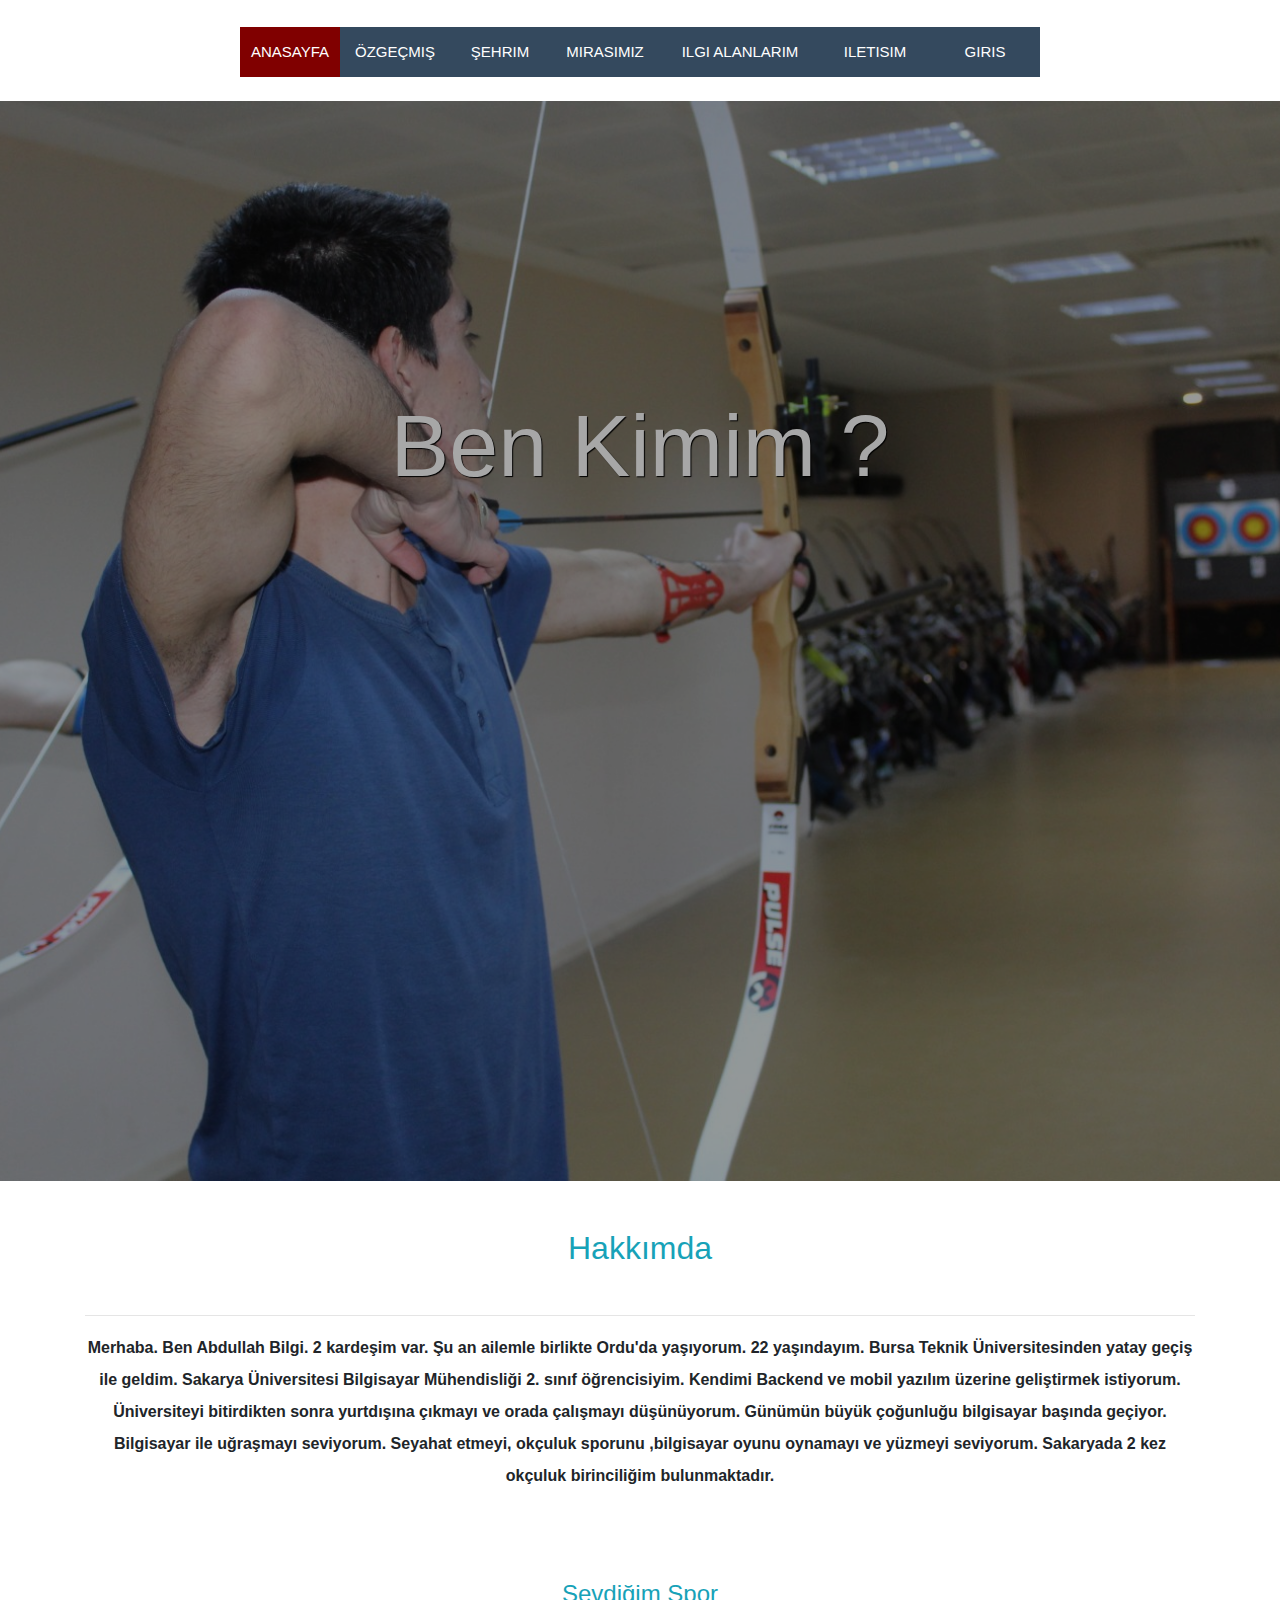
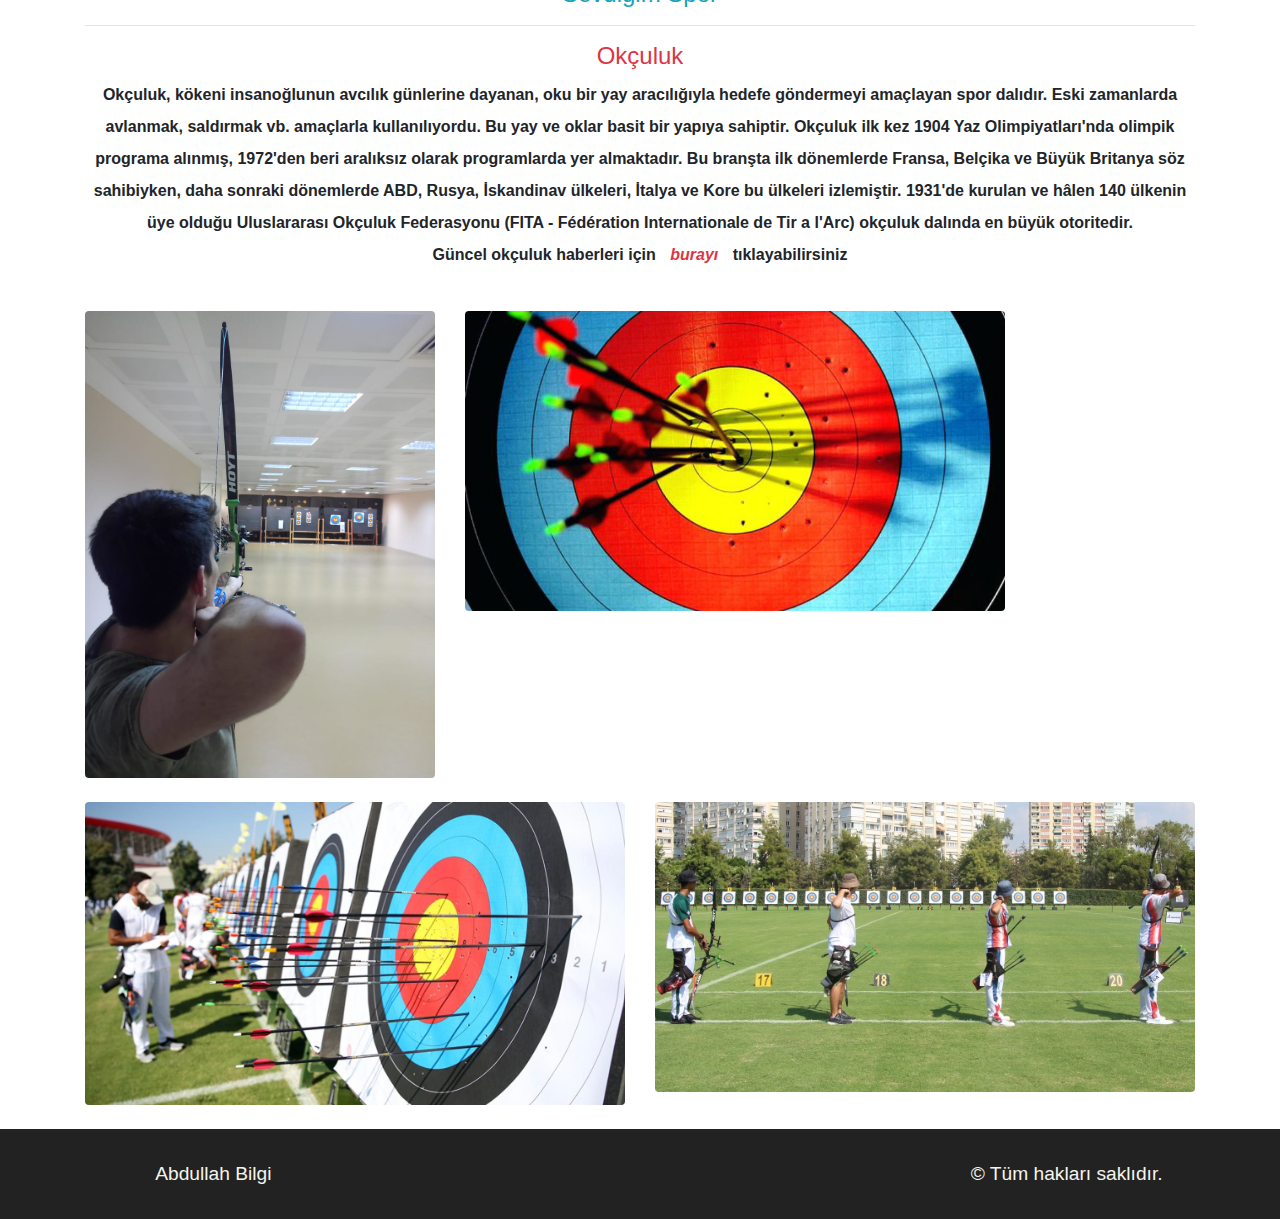
<file: index.html>
<!DOCTYPE html>
<html lang="en">
<head>
    <meta charset="UTF-8">
    <meta name="viewport" content="width=device-width, initial-scale=1.0">
    <meta name="author" content= "Abdullah Bilgi">


    <link rel="stylesheet" href="https://cdnjs.cloudflare.com/ajax/libs/font-awesome/5.15.3/css/all.min.css" integrity="sha512-iBBXm8fW90+nuLcSKlbmrPcLa0OT92xO1BIsZ+ywDWZCvqsWgccV3gFoRBv0z+8dLJgyAHIhR35VZc2oM/gI1w==" crossorigin="anonymous" />
    
    <!-- Bootstrap CSS -->
    <link rel="stylesheet" href="https://maxcdn.bootstrapcdn.com/bootstrap/4.0.0/css/bootstrap.min.css" integrity="sha384-Gn5384xqQ1aoWXA+058RXPxPg6fy4IWvTNh0E263XmFcJlSAwiGgFAW/dAiS6JXm" crossorigin="anonymous">

    <link rel="stylesheet" href="CSS/navbar.css">
    <link rel="stylesheet" href="CSS/footer.css">
    <link rel="stylesheet" href="CSS/anamenu.css">



    <title>Anasayfa</title>
    <link rel="shortcut icon" href="images/icon.jpg"/>

    

</head>
<body>
    <div>
        <nav>

            <a href="index.html">ANASAYFA</a>
            <a href="ozgecmis.html">ÖZGEÇMIŞ</a>
            <a href="sehrim.html">ŞEHRIM</a>
            <a href="mirasimiz.html">MIRASIMIZ</a>
            <a href="ilgiAlani.html">ILGI ALANLARIM</a>
            <a href="iletisim.html">ILETISIM</a>
            <a href="giris.html">GIRIS</a>
                <div class="animation start-home"></div>
        </nav>
    </div><br>


    <section id="mainMenu">
        <div id="black"></div>
        <div id="kapakMetin">
            <h3>Ben Kimim ?</h3>
            <a href="#hakkimda"></a>
            <i class="fas fa-angle-double-down"></i>
        </div>
    </section>
    <section class="p-5 text-center" id="hakkimda-tanim">
        <div class="container">
            <h2 class="mb-5 text-info">Hakkımda</h2>
            <hr>
            <p>
                Merhaba. Ben Abdullah Bilgi. 
                2 kardeşim var. 
                Şu an ailemle birlikte Ordu'da yaşıyorum. 22 yaşındayım.
                Bursa Teknik Üniversitesinden yatay geçiş ile geldim.
                Sakarya Üniversitesi Bilgisayar Mühendisliği 2. sınıf öğrencisiyim.
                Kendimi Backend ve mobil yazılım üzerine geliştirmek istiyorum.
                Üniversiteyi bitirdikten sonra yurtdışına çıkmayı ve orada çalışmayı düşünüyorum.
                Günümün büyük çoğunluğu bilgisayar başında geçiyor.
                Bilgisayar ile uğraşmayı seviyorum.
                Seyahat etmeyi, okçuluk sporunu ,bilgisayar oyunu  oynamayı ve yüzmeyi seviyorum.
                Sakaryada 2 kez okçuluk birinciliğim bulunmaktadır.
            </p>
        </div>
    </section>
    <section>
        <div class="container text-center ">
            <h4 class="text-info">Sevdiğim Spor</h4>
            <hr>
            <h4 class="text-danger">Okçuluk</h4>
            <p>
                Okçuluk, kökeni insanoğlunun avcılık günlerine dayanan, oku bir yay aracılığıyla hedefe göndermeyi amaçlayan spor dalıdır. Eski zamanlarda avlanmak, saldırmak vb. amaçlarla kullanılıyordu. Bu yay ve oklar basit bir yapıya sahiptir. Okçuluk ilk kez 1904 Yaz Olimpiyatları'nda olimpik programa alınmış, 1972'den beri aralıksız olarak programlarda yer almaktadır. Bu branşta ilk dönemlerde Fransa, Belçika ve Büyük Britanya söz sahibiyken, daha sonraki dönemlerde ABD, Rusya, İskandinav ülkeleri, İtalya ve Kore bu ülkeleri izlemiştir. 1931'de kurulan ve hâlen 140 ülkenin üye olduğu Uluslararası Okçuluk Federasyonu (FITA - Fédération Internationale de Tir a l'Arc) okçuluk dalında en büyük otoritedir.
                <br>
                Güncel okçuluk haberleri için <a href="https://www.tof.gov.tr/"><em class="text-danger">burayı</em></a> tıklayabilirsiniz
            </p>

        </div>


        <div class="container">
            <div class="row">
                <div class="col-md-4">
                    <figure class="figure">
                        <img src="images/arrow-1.jpg" class="figure-img img-fluid rounded" alt="">
                    </figure>
                </div>
                <div class="col-md-6">
                    <figure class="figure">
                        <img src="images/arrow-2.jpg" class="figure-img img-fluid rounded" alt="">
                    </figure>
                </div>
            </div>

            <div class="row">
                <div class="col-md-6">
                    <figure class="figure">
                        <img src="images/arrow-4.jpg" class="figure-img img-fluid rounded" alt="">
                    </figure>
                </div>
                <div class="col-md-6">
                    <figure class="figure">
                        <img src="images/arrow-3.jpg" class="figure-img img-fluid rounded " alt="">
                    </figure>
                </div>
            </div>
        </div>

    </section>

    <footer>
        <div class="footer footer-text">
            <div class="col-md-4 text-center">
                Abdullah Bilgi
            </div>
            <div class="col-md-4 text-center">
                <a class="insta" href="https://www.instagram.com/_abdullahbilgi/"><i class="fab fa-instagram"></i></a>
                <a class="linkedln" href="https://www.linkedin.com/in/abdullah-bilgi-845949223/"><i class="fab fa-linkedin"></i></a>
                <a class="github" href="https://github.com/abdullahbilgi"><i class="fab fa-github"></i></a>
            </div>
            <div class="col-md-4 text-center">© Tüm hakları saklıdır.</div>
        </div>
    </footer>














    <!-- Optional JavaScript; choose one of the two! -->

    <!-- Option 1: Bootstrap Bundle with Popper -->
    <!--<script src="https://cdn.jsdelivr.net/npm/bootstrap@5.0.1/dist/js/bootstrap.bundle.min.js" integrity="sha384-gtEjrD/SeCtmISkJkNUaaKMoLD0//ElJ19smozuHV6z3Iehds+3Ulb9Bn9Plx0x4" crossorigin="anonymous"></script>-->

    <!-- Option 2: Separate Popper and Bootstrap JS -->    
    <script src="https://cdn.jsdelivr.net/npm/@popperjs/core@2.9.2/dist/umd/popper.min.js" integrity="sha384-IQsoLXl5PILFhosVNubq5LC7Qb9DXgDA9i+tQ8Zj3iwWAwPtgFTxbJ8NT4GN1R8p" crossorigin="anonymous"></script>
    <script src="https://cdn.jsdelivr.net/npm/bootstrap@5.0.1/dist/js/bootstrap.min.js" integrity="sha384-Atwg2Pkwv9vp0ygtn1JAojH0nYbwNJLPhwyoVbhoPwBhjQPR5VtM2+xf0Uwh9KtT" crossorigin="anonymous"></script>

  
</body>
</html>
</file>
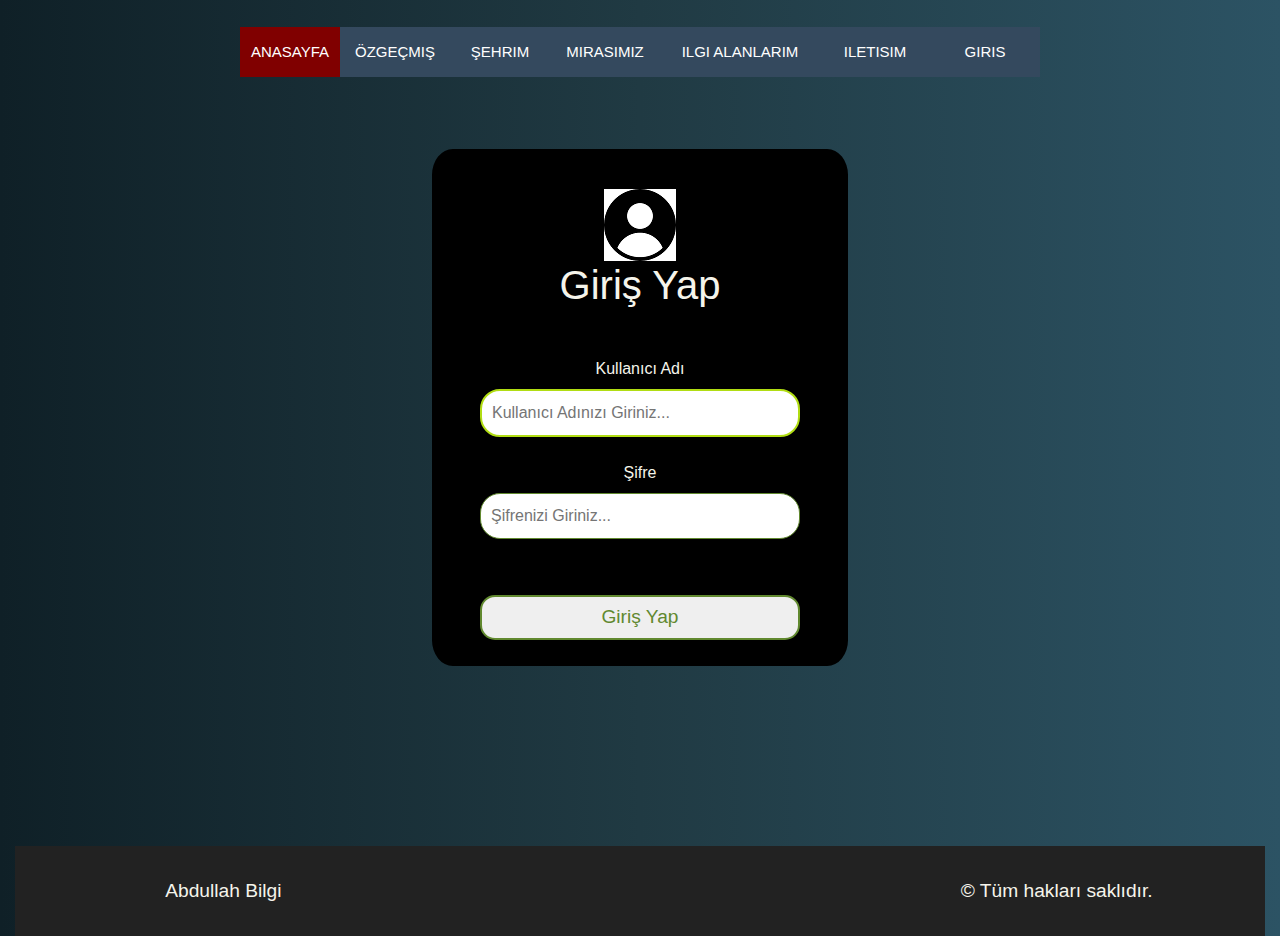
<file: giris.html>
<!DOCTYPE html>
<html lang="en">
<head>
    <meta charset="UTF-8">
    <meta name="viewport" content="width=device-width, initial-scale=1.0">
    <meta name="author" content= "Abdullah Bilgi">


    <link rel="stylesheet" href="https://cdnjs.cloudflare.com/ajax/libs/font-awesome/5.15.3/css/all.min.css" integrity="sha512-iBBXm8fW90+nuLcSKlbmrPcLa0OT92xO1BIsZ+ywDWZCvqsWgccV3gFoRBv0z+8dLJgyAHIhR35VZc2oM/gI1w==" crossorigin="anonymous" />
    
    <!-- Bootstrap CSS -->
    <link rel="stylesheet" href="https://maxcdn.bootstrapcdn.com/bootstrap/4.0.0/css/bootstrap.min.css" integrity="sha384-Gn5384xqQ1aoWXA+058RXPxPg6fy4IWvTNh0E263XmFcJlSAwiGgFAW/dAiS6JXm" crossorigin="anonymous">

    <link rel="stylesheet" href="CSS/navbar.css">
    <link rel="stylesheet" href="CSS/footer.css">
    <link rel="stylesheet" href="CSS/giris.css">



    <title>Giris</title>
    <link rel="shortcut icon" href="images/giris.png"/>

    

</head>
<body>
    <div>
        <nav>

            <a href="index.html">ANASAYFA</a>
            <a href="ozgecmis.html">ÖZGEÇMIŞ</a>
            <a href="sehrim.html">ŞEHRIM</a>
            <a href="mirasimiz.html">MIRASIMIZ</a>
            <a href="ilgiAlani.html">ILGI ALANLARIM</a>
            <a href="iletisim.html">ILETISIM</a>
            <a href="giris.html">GIRIS</a>
                <div class="animation start-home"></div>
        </nav>
    </div><br><br><br>

    <section class="col-md-12" >
        <div class=" div-bos col-md-4"></div>
        <div class="main-div col-md-4" ><br>
            <img src="images/giris.png" alt="">
            <h5 class="login-iletisim-title">Giriş Yap</h5>

            <div class="login-form">
                <form action="giris.php" method="post">

                    <label for="email">Kullanıcı Adı</label>
                    <div class="form-group">
                        <input type="email" id="email" name="email" placeholder="Kullanıcı Adınızı Giriniz..." required autofocus>
                    </div>
                    <label for="password">Şifre</label>
                    <div class="form-group">
                        <input type="password" id="password" name="password" placeholder="Şifrenizi Giriniz..." required>
                    </div>

                    <button class="btn" type="submit">Giriş Yap</button>

                </form><br>


            </div>
        </div>
    </section><br><br><br><br><br>
    <br><br><br><br><br><br><br><br>
    <br><br><br><br><br><br><br><br>
    <br><br><br><br><br><br><br><br>

    <section class="col-md-12" >
        <footer>
            <div class="footer footer-text">
                <div class="col-md-4 text-center">
                    Abdullah Bilgi
                </div>
                <div class="col-md-4 text-center">
                    <a class="insta" href="https://www.instagram.com/_abdullahbilgi/"><i class="fab fa-instagram"></i></a>
                    <a class="linkedln" href="https://www.linkedin.com/in/abdullah-bilgi-845949223/"><i class="fab fa-linkedin"></i></a>
                    <a class="github" href="https://github.com/abdullahbilgi"><i class="fab fa-github"></i></a>
                </div>
                <div class="col-md-4 text-center">© Tüm hakları saklıdır.</div>
            </div>
        </footer>
</section>





    <!-- Optional JavaScript; choose one of the two! -->

    <!-- Option 1: Bootstrap Bundle with Popper -->
    <!--<script src="https://cdn.jsdelivr.net/npm/bootstrap@5.0.1/dist/js/bootstrap.bundle.min.js" integrity="sha384-gtEjrD/SeCtmISkJkNUaaKMoLD0//ElJ19smozuHV6z3Iehds+3Ulb9Bn9Plx0x4" crossorigin="anonymous"></script>-->

    <!-- Option 2: Separate Popper and Bootstrap JS -->
    
    <script src="https://cdn.jsdelivr.net/npm/@popperjs/core@2.9.2/dist/umd/popper.min.js" integrity="sha384-IQsoLXl5PILFhosVNubq5LC7Qb9DXgDA9i+tQ8Zj3iwWAwPtgFTxbJ8NT4GN1R8p" crossorigin="anonymous"></script>
    <script src="https://cdn.jsdelivr.net/npm/bootstrap@5.0.1/dist/js/bootstrap.min.js" integrity="sha384-Atwg2Pkwv9vp0ygtn1JAojH0nYbwNJLPhwyoVbhoPwBhjQPR5VtM2+xf0Uwh9KtT" crossorigin="anonymous"></script>

 
</body>
</html>
</file>
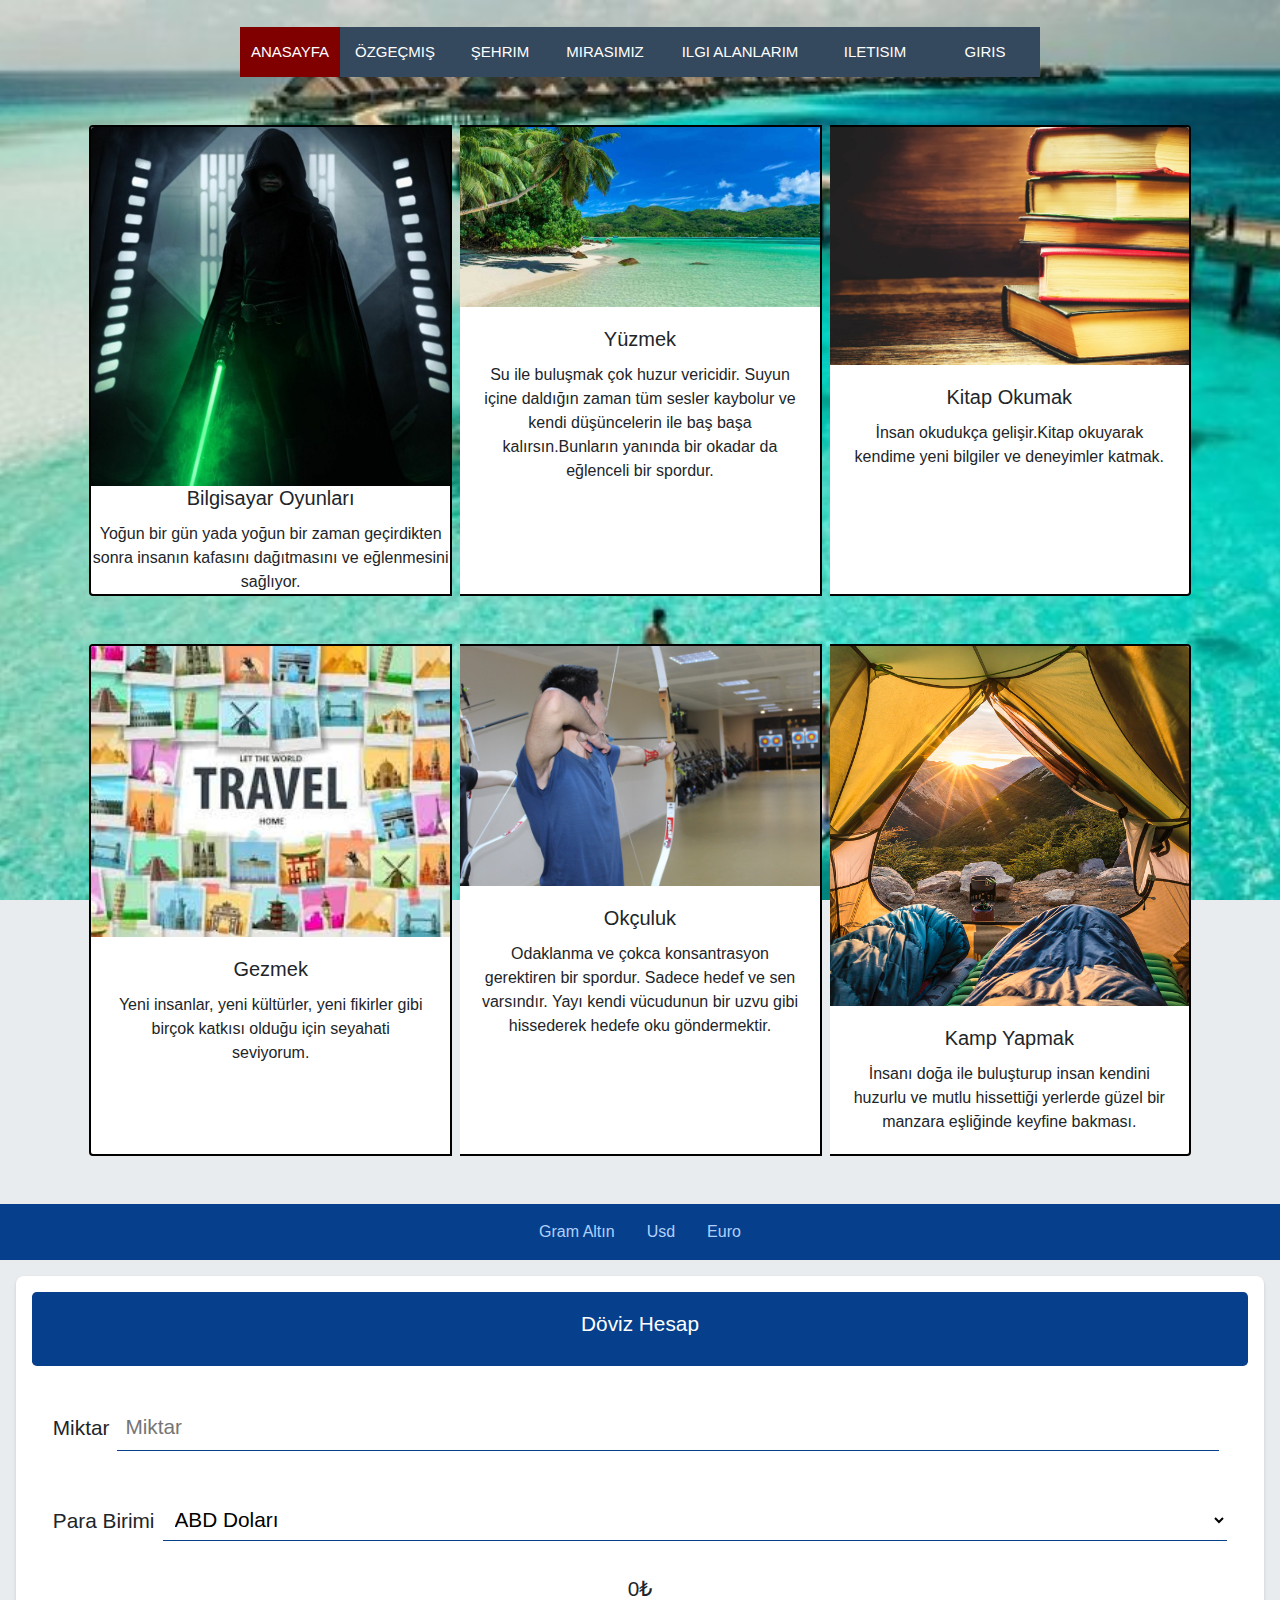
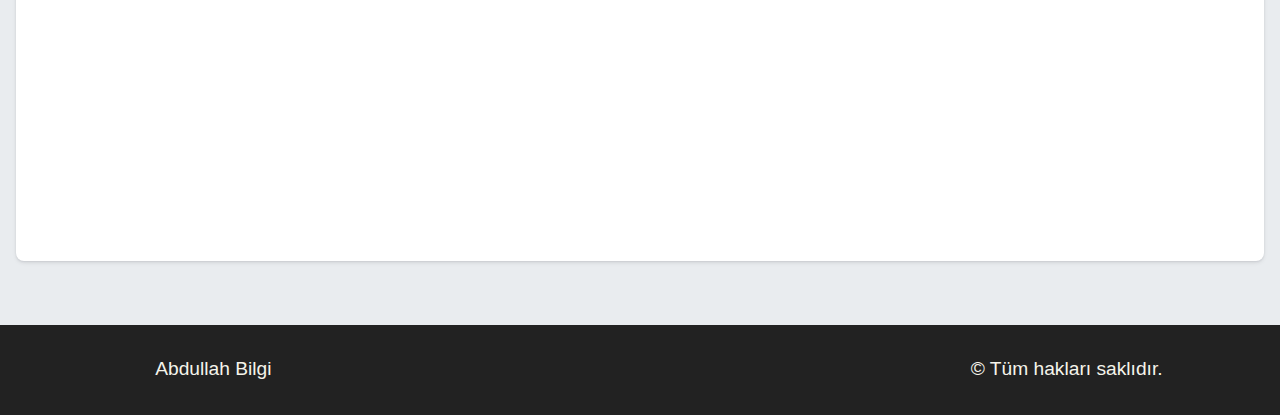
<file: ilgiAlani.html>
<!DOCTYPE html>
<html lang="en">
<head>
    <meta charset="UTF-8">
    <meta name="viewport" content="width=device-width, initial-scale=1.0">
    <meta name="author" content= "Abdullah Bilgi">



    


    <link rel="stylesheet" href="https://cdnjs.cloudflare.com/ajax/libs/font-awesome/5.15.3/css/all.min.css" integrity="sha512-iBBXm8fW90+nuLcSKlbmrPcLa0OT92xO1BIsZ+ywDWZCvqsWgccV3gFoRBv0z+8dLJgyAHIhR35VZc2oM/gI1w==" crossorigin="anonymous" />
    
    <script src="JS/main.js"></script>

    <script src="https://code.jquery.com/jquery-3.6.0.slim.min.js"
        integrity="sha256-u7e5khyithlIdTpu22PHhENmPcRdFiHRjhAuHcs05RI=" crossorigin="anonymous"></script>
    <script src="https://cdnjs.cloudflare.com/ajax/libs/jquery/2.1.3/jquery.min.js"></script>


    <!-- Bootstrap CSS -->
    <link rel="stylesheet" href="https://maxcdn.bootstrapcdn.com/bootstrap/4.0.0/css/bootstrap.min.css" integrity="sha384-Gn5384xqQ1aoWXA+058RXPxPg6fy4IWvTNh0E263XmFcJlSAwiGgFAW/dAiS6JXm" crossorigin="anonymous">

    <link rel="stylesheet" href="CSS/navbar.css">
    <link rel="stylesheet" href="CSS/footer.css">
    <link rel="stylesheet" href="CSS/ilgi.css">



    <title>İlgi Alanı</title>
    <link rel="shortcut icon" href="images/ilgi.png"/>

    

</head>
<body>
    <div>
        <nav>

            <a href="index.html">ANASAYFA</a>
            <a href="ozgecmis.html">ÖZGEÇMIŞ</a>
            <a href="sehrim.html">ŞEHRIM</a>
            <a href="mirasimiz.html">MIRASIMIZ</a>
            <a href="ilgiAlani.html">ILGI ALANLARIM</a>
            <a href="iletisim.html">ILETISIM</a>
            <a href="giris.html">GIRIS</a>
                <div class="animation start-home"></div>
        </nav>
    </div><br><br>


    <section>
        <div class="container text-center">
            <div class="card-group">
                <div class="card ml-1 mr-1 div-dis">
                    <img src="images/ilgi-1.jpg" class="card-img-top" alt="...">
                    <div >
                        <h5 class="card-title">Bilgisayar Oyunları</h5>
                        <p class="card-text">Yoğun bir gün yada yoğun bir zaman geçirdikten sonra insanın kafasını dağıtmasını ve eğlenmesini sağlıyor.</p>
                    </div>
                </div>
                <div class="card ml-1 mr-1 div-dis">
                    <img src="images/ilgi-2.jpg" class="card-img-top" alt="...">
                    <div class="card-body">
                        <h5 class="card-title">Yüzmek</h5>
                        <p class="card-text">Su ile buluşmak çok huzur vericidir. Suyun içine daldığın zaman tüm sesler kaybolur ve kendi düşüncelerin ile baş başa kalırsın.Bunların yanında bir okadar da eğlenceli bir spordur.</p>
                    </div>
                </div>
                <div class="card ml-1 mr-1 div-dis">
                    <img src="images/ilgi-3.jpg" class="card-img-top" alt="...">
                    <div class="card-body">
                        <h5 class="card-title">Kitap Okumak</h5>
                        <p class="card-text">İnsan okudukça gelişir.Kitap okuyarak kendime yeni bilgiler ve deneyimler katmak.</p>
                    </div>
                </div>
            </div>
        </div>
    </section><br><br>

    <section>
        <div class="container text-center">
            <div class="card-group">
                <div class="card ml-1 mr-1 div-dis">
                    <img src="images/ilgi-4.jpg" class="card-img-top" alt="...">
                    <div class="card-body">
                        <h5 class="card-title">Gezmek</h5>
                        <p class="card-text">Yeni insanlar, yeni kültürler, yeni fikirler gibi birçok katkısı olduğu için seyahati seviyorum.</p>
                    </div>
                </div>
                <div class="card ml-1 mr-1 div-dis">
                    <img src="images/arrow-00.jpg" class="card-img-top" alt="...">
                    <div class="card-body">
                        <h5 class="card-title">Okçuluk</h5>
                        <p class="card-text">Odaklanma ve çokca konsantrasyon gerektiren bir spordur. Sadece hedef ve sen varsındır. Yayı kendi vücudunun bir uzvu gibi hissederek hedefe oku göndermektir. </p>
                    </div>
                </div>
                <div class="card ml-1 mr-1 div-dis">
                    <img src="images/ilgi-6.jpg" class="card-img-top" alt="...">
                    <div class="card-body">
                        <h5 class="card-title">Kamp Yapmak</h5>
                        <p class="card-text">İnsanı doğa ile buluşturup insan kendini huzurlu ve mutlu hissettiği yerlerde güzel bir manzara eşliğinde keyfine bakması.</p>
                    </div>
                </div>
            </div>
        </div>
    </section><br><br>


    <section>
        <div class="header-secondary">
            <div class="header-container">
                <div class="market-data">
                    <div class="market-data-item">
                        <span class="name">Gram Altın</span>
                        <span class="value gram-altin"></span>
                    </div>
                    <div class="market-data-item">
                        <span class="name">Usd</span>
                        <span class="value usd"></span>
                    </div>
                    <div class="market-data-item">
                        <span class="name">Euro</span>
                        <span class="value eur"></span>
                    </div>
                </div>
            </div>
        </div>
    </section>

    <section>
        <div class="content-wrapper">
            <div class="kur-hesap">
                <div class="title">
                    <h3>Döviz Hesap</h3>
                    <span class="guncel"></span>
                </div>
                <div class="content">
                    <p class="content-item">
                        <span>Miktar</span>
                        <input type="number" placeholder="Miktar" class="miktar">
                    </p>
                    <p class="content-item">
                        <span>Para Birimi</span>
                        <select id="doviz">
                            <option value="USD" selected="selected">ABD Doları</option>
                            <option value="EUR">EUR</option>
                            <option value="gram-altin">Gram Altın</option>
                        </select>
                    </p>
                    <p class="sonuc"><span class="dolar">0₺</span></p>
                </div>
            </div>
        </div>
    </section><br><br>

    <footer>
        <div class="footer footer-text">
            <div class="col-md-4 text-center">
                Abdullah Bilgi
            </div>
            <div class="col-md-4 text-center">
                <a class="insta" href="https://www.instagram.com/_abdullahbilgi/"><i class="fab fa-instagram"></i></a>
                <a class="linkedln" href="https://www.linkedin.com/in/abdullah-bilgi-845949223/"><i class="fab fa-linkedin"></i></a>
                <a class="github" href="https://github.com/abdullahbilgi"><i class="fab fa-github"></i></a>
            </div>
            <div class="col-md-4 text-center">© Tüm hakları saklıdır.</div>
        </div>
    </footer>






         <!-- Optional JavaScript; choose one of the two! -->

    <!-- Option 1: Bootstrap Bundle with Popper -->
    <!--<script src="https://cdn.jsdelivr.net/npm/bootstrap@5.0.1/dist/js/bootstrap.bundle.min.js" integrity="sha384-gtEjrD/SeCtmISkJkNUaaKMoLD0//ElJ19smozuHV6z3Iehds+3Ulb9Bn9Plx0x4" crossorigin="anonymous"></script>-->

    <!-- Option 2: Separate Popper and Bootstrap JS -->    
    <script src="https://cdn.jsdelivr.net/npm/@popperjs/core@2.9.2/dist/umd/popper.min.js" integrity="sha384-IQsoLXl5PILFhosVNubq5LC7Qb9DXgDA9i+tQ8Zj3iwWAwPtgFTxbJ8NT4GN1R8p" crossorigin="anonymous"></script>
    <script src="https://cdn.jsdelivr.net/npm/bootstrap@5.0.1/dist/js/bootstrap.min.js" integrity="sha384-Atwg2Pkwv9vp0ygtn1JAojH0nYbwNJLPhwyoVbhoPwBhjQPR5VtM2+xf0Uwh9KtT" crossorigin="anonymous"></script>


    
</body>
</html>
</file>
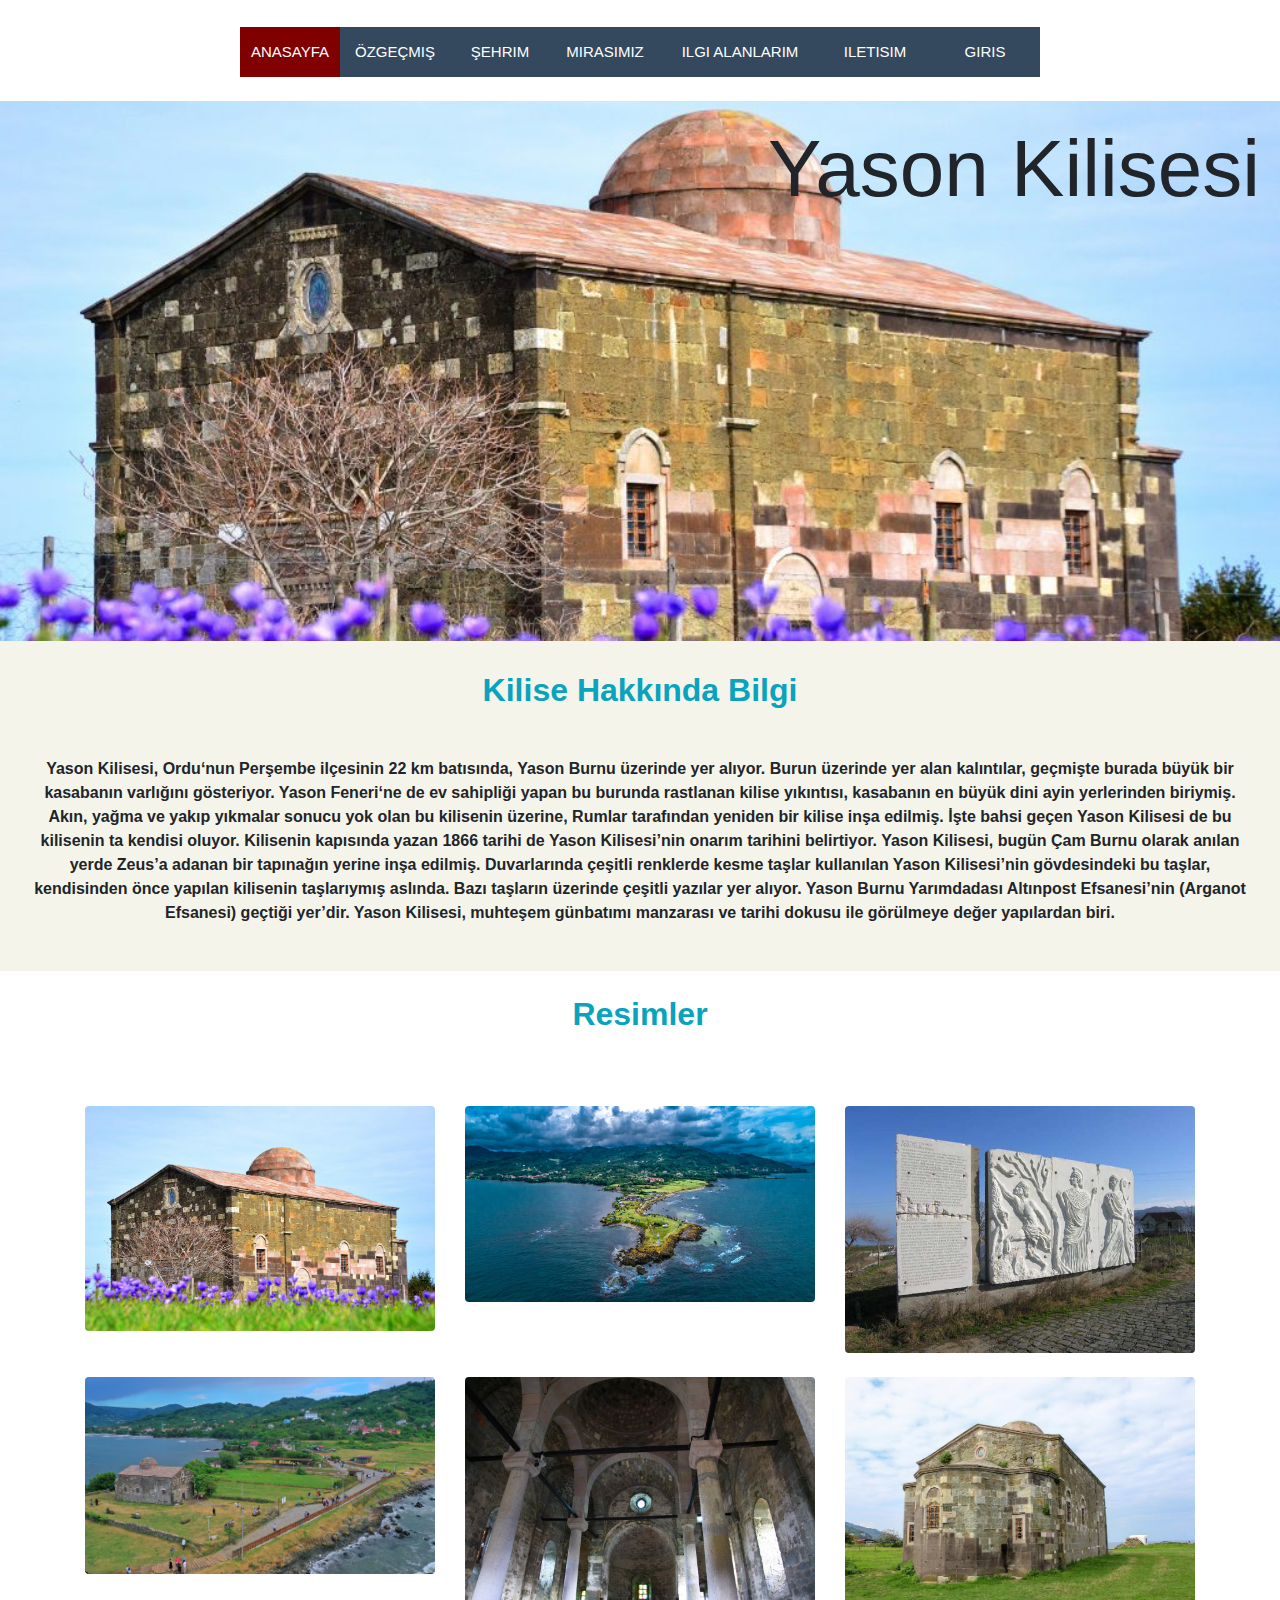
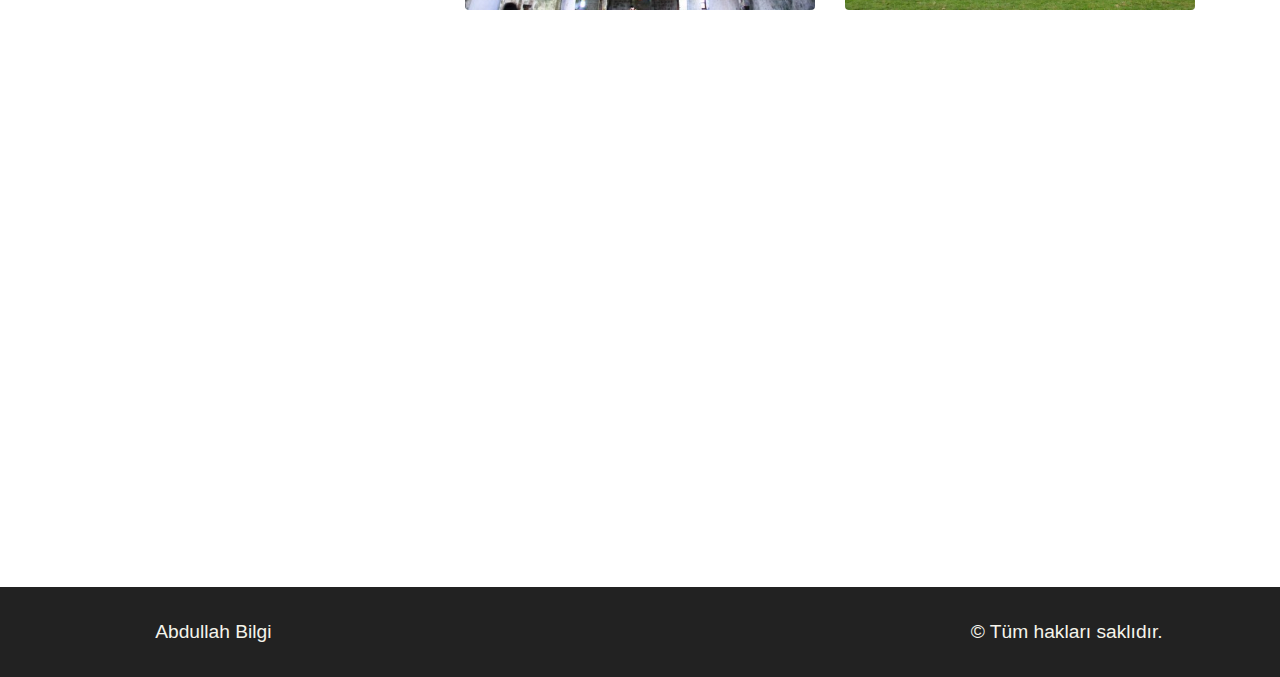
<file: mirasimiz.html>
<!DOCTYPE html>
<html lang="en">
<head>
    <meta charset="UTF-8">
    <meta name="viewport" content="width=device-width, initial-scale=1.0">
    <meta name="author" content= "Abdullah Bilgi">


    <link rel="stylesheet" href="https://cdnjs.cloudflare.com/ajax/libs/font-awesome/5.15.3/css/all.min.css" integrity="sha512-iBBXm8fW90+nuLcSKlbmrPcLa0OT92xO1BIsZ+ywDWZCvqsWgccV3gFoRBv0z+8dLJgyAHIhR35VZc2oM/gI1w==" crossorigin="anonymous" />
    
    <!-- Bootstrap CSS -->
    <link rel="stylesheet" href="https://maxcdn.bootstrapcdn.com/bootstrap/4.0.0/css/bootstrap.min.css" integrity="sha384-Gn5384xqQ1aoWXA+058RXPxPg6fy4IWvTNh0E263XmFcJlSAwiGgFAW/dAiS6JXm" crossorigin="anonymous">

    <link rel="stylesheet" href="CSS/navbar.css">
    <link rel="stylesheet" href="CSS/footer.css">
    <link rel="stylesheet" href="CSS/mirasimiz.css">



    <title>Mirasımız</title>
    <link rel="shortcut icon" href="images/mirasimiz.png"/>

    

</head>
<body>
    <div>
        <nav>

            <a href="index.html">ANASAYFA</a>
            <a href="ozgecmis.html">ÖZGEÇMIŞ</a>
            <a href="sehrim.html">ŞEHRIM</a>
            <a href="mirasimiz.html">MIRASIMIZ</a>
            <a href="ilgiAlani.html">ILGI ALANLARIM</a>
            <a href="iletisim.html">ILETISIM</a>
            <a href="giris.html">GIRIS</a>
                <div class="animation start-home"></div>
        </nav>
    </div><br>

    <section class="section-yason">
        <div class="section-yason-bg">
            <h3>Yason Kilisesi</h3>
            
        </div>
        <div class="yason-bilgi text-center">
            <h5 class="mb-5 font-weight-bold">Kilise Hakkında Bilgi</h5>

            <p>Yason Kilisesi, Ordu‘nun Perşembe ilçesinin 22 km batısında, Yason Burnu üzerinde yer alıyor. Burun üzerinde yer alan kalıntılar, geçmişte burada büyük bir kasabanın varlığını gösteriyor. Yason Feneri‘ne de ev sahipliği yapan bu burunda rastlanan kilise yıkıntısı, kasabanın en büyük dini ayin yerlerinden biriymiş. Akın, yağma ve yakıp yıkmalar sonucu yok olan bu kilisenin üzerine, Rumlar tarafından yeniden bir kilise inşa edilmiş. İşte bahsi geçen Yason Kilisesi de bu kilisenin ta kendisi oluyor. Kilisenin kapısında yazan 1866 tarihi de Yason Kilisesi’nin onarım tarihini belirtiyor.

                Yason Kilisesi, bugün Çam Burnu olarak anılan yerde Zeus’a adanan bir tapınağın yerine inşa edilmiş. Duvarlarında çeşitli renklerde kesme taşlar kullanılan Yason Kilisesi’nin gövdesindeki bu taşlar, kendisinden önce yapılan kilisenin taşlarıymış aslında. Bazı taşların üzerinde çeşitli yazılar yer alıyor.
                
                Yason Burnu Yarımdadası Altınpost Efsanesi’nin (Arganot Efsanesi) geçtiği yer’dir.
                Yason Kilisesi, muhteşem günbatımı manzarası ve tarihi dokusu ile görülmeye değer yapılardan biri.</p>
        </div>
        <div class="yason-resimler text-center">
            <h5 class="mb-5 font-weight-bold">Resimler</h5>
            <br>
            <div class="container">
                <div class="row">
                    <div class="col-md-4">
                        <figure class="figure">
                            <img src="images/yason-00.jpg" class="figure-img img-fluid rounded" alt="">
                        </figure>
                    </div>
                    <div class="col-md-4">
                        <figure class="figure">
                            <img src="images/yason-1.jpg" class="figure-img img-fluid rounded" alt="">
                        </figure>
                    </div>
                    <div class="col-md-4">
                        <figure class="figure">
                            <img src="images/yason-4.jpeg" class="figure-img img-fluid rounded" alt="">
                        </figure>
                    </div>
                </div>

                <div class="row">
                    <div class="col-md-4">
                        <figure class="figure">
                            <img src="images/yason-3.jfif" class="figure-img img-fluid rounded" alt="">
                        </figure>
                    </div>
                    <div class="col-md-4">
                        <figure class="figure">
                            <img src="images/yason-6.jpg" class="figure-img img-fluid rounded " alt="">
                        </figure>
                    </div>
                    <div class="col-md-4">
                        <figure class="figure">
                            <img src="images/yason-5.jpg" class="figure-img img-fluid rounded" alt="">
                        </figure>
                    </div>
                </div>
            </div> 
            <iframe class="mt-5 mb-5" src="https://www.google.com/maps/embed?pb=!1m18!1m12!1m3!1d3005.0357096756634!2d37.67982077650998!3d41.133746411689074!2m3!1f0!2f0!3f0!3m2!1i1024!2i768!4f13.1!3m3!1m2!1s0x4062e91950561c2f%3A0x25a5d7cdfd4778e1!2sYason%20Burnu!5e0!3m2!1str!2str!4v1683135375433!5m2!1str!2str" width="600" height="450" style="border:0;" allowfullscreen="" loading="lazy" referrerpolicy="no-referrer-when-downgrade" width="60%" height="300rem" style="border: 1px solid black; " allowfullscreen="" loading="lazy"></iframe>
        </div>
    </section>

    <footer>
        <div class="footer footer-text">
            <div class="col-md-4 text-center">
                Abdullah Bilgi
            </div>
            <div class="col-md-4 text-center">
                <a class="insta" href="https://www.instagram.com/_abdullahbilgi/"><i class="fab fa-instagram"></i></a>
                <a class="linkedln" href="https://www.linkedin.com/in/abdullah-bilgi-845949223/"><i class="fab fa-linkedin"></i></a>
                <a class="github" href="https://github.com/abdullahbilgi"><i class="fab fa-github"></i></a>
            </div>
            <div class="col-md-4 text-center">© Tüm hakları saklıdır.</div>
        </div>
    </footer>













    <!-- Optional JavaScript; choose one of the two! -->

    <!-- Option 1: Bootstrap Bundle with Popper -->
    <!--<script src="https://cdn.jsdelivr.net/npm/bootstrap@5.0.1/dist/js/bootstrap.bundle.min.js" integrity="sha384-gtEjrD/SeCtmISkJkNUaaKMoLD0//ElJ19smozuHV6z3Iehds+3Ulb9Bn9Plx0x4" crossorigin="anonymous"></script>-->

    <!-- Option 2: Separate Popper and Bootstrap JS -->    
    <script src="https://cdn.jsdelivr.net/npm/@popperjs/core@2.9.2/dist/umd/popper.min.js" integrity="sha384-IQsoLXl5PILFhosVNubq5LC7Qb9DXgDA9i+tQ8Zj3iwWAwPtgFTxbJ8NT4GN1R8p" crossorigin="anonymous"></script>
    <script src="https://cdn.jsdelivr.net/npm/bootstrap@5.0.1/dist/js/bootstrap.min.js" integrity="sha384-Atwg2Pkwv9vp0ygtn1JAojH0nYbwNJLPhwyoVbhoPwBhjQPR5VtM2+xf0Uwh9KtT" crossorigin="anonymous"></script>
    
</body>
</html>
</file>
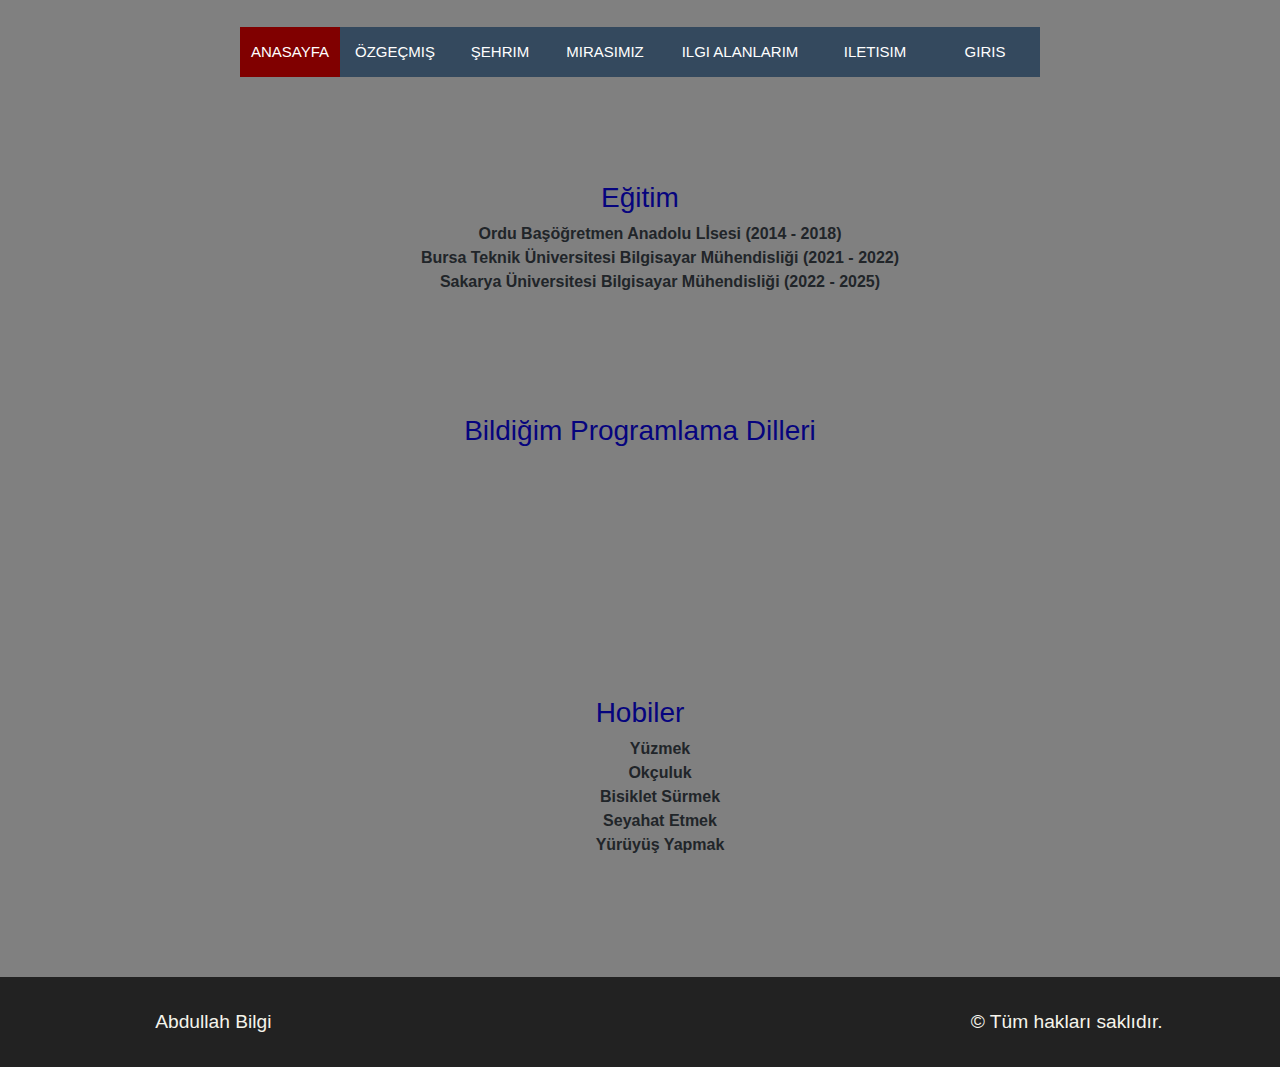
<file: ozgecmis.html>
<!DOCTYPE html>
<html lang="en">
<head>
    <meta charset="UTF-8">
    <meta name="viewport" content="width=device-width, initial-scale=1.0">
    <meta name="author" content= "Abdullah Bilgi">


    <link rel="stylesheet" href="https://cdnjs.cloudflare.com/ajax/libs/font-awesome/5.15.3/css/all.min.css" integrity="sha512-iBBXm8fW90+nuLcSKlbmrPcLa0OT92xO1BIsZ+ywDWZCvqsWgccV3gFoRBv0z+8dLJgyAHIhR35VZc2oM/gI1w==" crossorigin="anonymous" />
    
    <!-- Bootstrap CSS -->
    <link rel="stylesheet" href="https://maxcdn.bootstrapcdn.com/bootstrap/4.0.0/css/bootstrap.min.css" integrity="sha384-Gn5384xqQ1aoWXA+058RXPxPg6fy4IWvTNh0E263XmFcJlSAwiGgFAW/dAiS6JXm" crossorigin="anonymous">

    <link rel="stylesheet" href="CSS/navbar.css">
    <link rel="stylesheet" href="CSS/footer.css">
    <link rel="stylesheet" href="CSS/ozgecmis.css">



    <title>Özgeçmiş</title>
    <link rel="shortcut icon" href="images/cv.png"/>

    

</head>
<body>
    <div>
        <nav>

            <a href="index.html">ANASAYFA</a>
            <a href="ozgecmis.html">ÖZGEÇMIŞ</a>
            <a href="sehrim.html">ŞEHRIM</a>
            <a href="mirasimiz.html">MIRASIMIZ</a>
            <a href="ilgiAlani.html">ILGI ALANLARIM</a>
            <a href="iletisim.html">ILETISIM</a>
            <a href="giris.html">GIRIS</a>
                <div class="animation start-home"></div>
        </nav>
    </div>

    <main class="ozgecmis">
        
        <article class="ana-icerik col-md-12 text-center">
            <section >
                <h3 class="ozgecmis-color">Eğitim</h3>
                <ul>
                    
                    <li>Ordu Başöğretmen Anadolu Lİsesi (2014 - 2018)</li>
                    <li>Bursa Teknik Üniversitesi Bilgisayar Mühendisliği (2021 - 2022)</li>
                    <li>Sakarya Üniversitesi Bilgisayar Mühendisliği (2022 - 2025)</li>
                </ul>
            </section>
            <section>
                <h3 class="ozgecmis-color">Bildiğim Programlama Dilleri</h3>
                <ul class="diller">
                    <li><i class="fab fa-html5 html"></i></li>
                    <li><i class="fab fa-css3-alt css"></i></li>
                    <li><i class="fab fa-js js"></i></li>
                    <li><i class="fab fa-php php"></i></li>
                    <li><i class="fab fa-java java"></i></li>
                    
                </ul>
            </section>
            <section>
                <h3 class="ozgecmis-color">Hobiler</h3>
                <ul>
                    <li>Yüzmek</li>
                    <li>Okçuluk</li>
                    <li>Bisiklet Sürmek</li>
                    <li>Seyahat Etmek</li>
                    <li>Yürüyüş Yapmak</li>

                </ul>
            </section>
        </article>
    </main>

    <footer>
        <div class="footer footer-text">
            <div class="col-md-4 text-center">
                Abdullah Bilgi
            </div>
            <div class="col-md-4 text-center">
                <a class="insta" href="https://www.instagram.com/_abdullahbilgi/"><i class="fab fa-instagram"></i></a>
                <a class="linkedln" href="https://www.linkedin.com/in/abdullah-bilgi-845949223/"><i class="fab fa-linkedin"></i></a>
                <a class="github" href="https://github.com/abdullahbilgi"><i class="fab fa-github"></i></a>
            </div>
            <div class="col-md-4 text-center">© Tüm hakları saklıdır.</div>
        </div>
    </footer>
    
    <!-- Optional JavaScript; choose one of the two! -->

    <!-- Option 1: Bootstrap Bundle with Popper -->
    <!--<script src="https://cdn.jsdelivr.net/npm/bootstrap@5.0.1/dist/js/bootstrap.bundle.min.js" integrity="sha384-gtEjrD/SeCtmISkJkNUaaKMoLD0//ElJ19smozuHV6z3Iehds+3Ulb9Bn9Plx0x4" crossorigin="anonymous"></script>-->

    <!-- Option 2: Separate Popper and Bootstrap JS -->    
    <script src="https://cdn.jsdelivr.net/npm/@popperjs/core@2.9.2/dist/umd/popper.min.js" integrity="sha384-IQsoLXl5PILFhosVNubq5LC7Qb9DXgDA9i+tQ8Zj3iwWAwPtgFTxbJ8NT4GN1R8p" crossorigin="anonymous"></script>
    <script src="https://cdn.jsdelivr.net/npm/bootstrap@5.0.1/dist/js/bootstrap.min.js" integrity="sha384-Atwg2Pkwv9vp0ygtn1JAojH0nYbwNJLPhwyoVbhoPwBhjQPR5VtM2+xf0Uwh9KtT" crossorigin="anonymous"></script>

</body>
</html>
</file>
<file: CSS/navbar.css>
/* NAVBAR*/

nav {
	margin: 27px auto 0;
 
	position: relative;
	width: 800px;
	height: 50px;
	background-color: #34495e;
	
	font-size: 0;
}
nav a {
	line-height: 50px;
	height: 100%;
	font-size: 15px;
	display: inline-block;
	position: relative;
	z-index: 1;
	text-decoration: none;
	text-transform: uppercase;
	text-align: center;
	color: white;
	cursor: pointer;
}
nav .animation {
	position: absolute;
	height: 100%;
	top: 0;
	z-index: 0;
	transition: all .5s ease 0s;
}
a:nth-child(1) {
	width: 100px;
}
a:nth-child(2) {
	width: 110px;
}
a:nth-child(3) {
	width: 100px;
}
a:nth-child(4) {
	width: 110px;
}
a:nth-child(5) {
	width: 160px;
}
a:nth-child(6) {
	width: 110px;
}
a:nth-child(7) {
	width: 110px;
}
nav .start-home, a:nth-child(1):hover~.animation {
	width: 100px;
	left: 0;
	background-color: #800000;
}
nav .start-about, a:nth-child(2):hover~.animation {
	width: 110px;
	left: 100px;
	background-color: orange;
}
nav .start-blog, a:nth-child(3):hover~.animation {
	width: 100px;
	left: 210px;
	background-color: rgb(196, 196, 62);
}
nav .start-portefolio, a:nth-child(4):hover~.animation {
	width: 110px;
	left: 310px;
	background-color: rgb(50, 161, 50);
}
nav .start-contact, a:nth-child(5):hover~.animation {
	width: 160px;
	left: 420px;
	background-color: rgb(89, 89, 179);
}
nav .start-portefolio, a:nth-child(6):hover~.animation {
	width: 110px;
	left: 580px;
	background-color: navy;
}
nav .start-contact, a:nth-child(7):hover~.animation {
	width: 110px;
	left: 690px;
	background-color: #9b59b6;
}
a:link{
    text-decoration: none;
}
a:visited{
    color: white;
}
</file>
<file: CSS/footer.css>
/* FOOTER*/

.footer{
    height:auto;
    background-color: rgb(34, 34, 34);
    color:#F5F4EB;
    height: 90px;
    display: flex;
    flex-direction: row;
    justify-content: space-around;
    flex-wrap: wrap;
    align-items: center;
}
.footer-text{
    font-size: 1.2rem;
}
.footer a{
    list-style-type: none;
    color: #F5F4EB;
    margin-right: 15px;
}

.footer a.insta:hover{
    list-style-type: none;
    color: purple;
    margin-right: 15px;
}

.footer a.linkedln:hover{
    list-style-type: none;
    color: navy;
    margin-right: 15px;
}

.footer a.github:hover{
    list-style-type: none;
    color: grey;
    margin-right: 15px;
}
</file>
<file: CSS/anamenu.css>
/* Ana Menü */
#mainMenu{
    background: url("../images/arrow-00.jpg") center center no-repeat;
    background-size: cover;
    height: 120vh;
}
#black{
    width: 100%;
    height: 120vh;
    background-color: black;
    opacity: 0.4;
}
#kapakMetin{
    position: absolute;
    display: flex;
    flex-direction: column;
    justify-content: center;
    align-items: center;
    width: 100%;
    height: 100vh;
    top: 0;
    left: 0;
}
#kapakMetin h3{
    font-size: 5.5rem;
    color: rgb(167, 167, 167);
    text-shadow: 1px 1px 1px black;
}

#kapakMetin h3:hover{
    font-size: 5.5rem;
    color: black;
    text-shadow: 1px 1px 1px black;
}
#kapakMetin i{
    color: rgb(167, 167, 167);
    font-size: 6rem;
    text-shadow: 1px 1px 1px black;
}

#kapakMetin i:hover{
    color: black;
    font-size: 6rem;
    text-shadow: 1px 1px 1px black;
}
.container p{
    font-weight: bold;
    line-height: 2rem;
    margin-bottom: 40px;
}
.container a{
    color: black;
    padding: 10px;
}

#hakkimda-tanim img{
    width: 30%;
    margin-bottom: 2rem;
    border-radius: 100%;

}
</file>
<file: CSS/giris.css>
.btn{
    width: 20rem;
    border: 2px solid #61892F;
    border-radius: 15px;
    color: #61892F;
    font-size: 1.2rem;
    margin-top: 2rem;
}
.btn:hover{
    background-color: #440303;
    color: #F5F4EB;
    border: 2px solid #F5F4EB;
}
section{
    text-align: center;
}
.form-group{
    margin-bottom: 1.5rem;
}
.form-group input{
    width: 20rem;
    padding: 10px;
    border: 1px solid #61892F;
    border-radius: 20px;
}
.form-group input:focus{
    outline: 0;
    border: 2px solid #b1dd13;
}

.login-form label{

    color: #F5F4EB;
}

.login-iletisim-title{
    font-size: 2.5rem;
    color: #F5F4EB;
    margin-bottom: 3rem;
}

body{
    background: linear-gradient(to right, #0f2027, #203a43, #2c5364);
    font-family: 'Poppins', sans-serif;}
.div-bos{
    float: left;
}

.main-div{
    background-color: black;
    border: 2px solid black;
    border-radius: 5%;
    text-align: center;
    border-top-width: 1rem;
    float: left;

}
</file>
<file: CSS/ilgi.css>
/*İlgi Alanlarım*/
body{
    background: url(../images/bg.jpg) center center no-repeat;
    background-size: cover;
    height: 100vh;
    background-attachment: fixed;
}
.seyahat-font{
    font-family: 'Indie Flower', cursive;
    font-size: 1.8rem;
    color: #F5F4EB;
}

.seyahat-font-bg{
    background: rgba(255, 193, 7, .4);
    border-radius: 10px;
}

.content{
    font-size: 2rem;
}
.temp{
    font-size: 4rem;
}

.div-dis{
    border: 2px solid black;
}


@import url('https://fonts.googleapis.com/css2?family=Open+Sans&display=swap');
@import url("https://fonts.googleapis.com/css2?family=Inter:wght@100;200;300;400;500;600;700;800;900&display=swap");

* {
    margin: 0;
    padding: 0;
    box-sizing: border-box;
    outline-style: none;
}

body {
    background-color: #e9ecef;
    font-family: 'Open Sans', sans-serif;
}

header {
    font-family: 'Inter', sans-serif;
}
.header-primary {
    background-color: #053575;
}
.header-primary .nav {
    padding: 1rem;
}
.header-primary .nav a{
    color: #fff;
    text-decoration: none;
}
.header-secondary {
    background-color: #063f8c;
}
.header-secondary .header-container .market-data{
    display: flex;
    justify-content: center;
    color: #fff;
}
.header-secondary .header-container .market-data .market-data-item {
    display: flex;
    align-items: center;
    flex-direction: column;
    padding: 1rem;
}
.header-secondary .header-container .market-data .market-data-item .name {
    color: #b1d1fc;
    font-size: 1rem;
}
.header-secondary .header-container .market-data .market-data-item .value {
    font-size: 1.4rem;
}
@media (max-width: 400px ) {
    .header-secondary .header-container .market-data .market-data-item .value {
        font-size: 1rem;
    }
    .content-wrapper .kur-hesap .content {
        font-size: 1rem!important;
    }
}

.content-wrapper .kur-hesap{
    background-color: #fff;
    height: 65vh;
    box-shadow: 0 2px 4px rgb(0 0 20 / 8%), 0 1px 2px rgb(0 0 20 / 8%);
    margin: 1rem;
    border-radius: .5rem;
    padding: 1rem;
}
.content-wrapper .kur-hesap .title {
    text-align: center;
    background-color: #063f8c;
    color: #b1d1fc;
    font-weight: bold;
    padding: 1rem 0;
    border-radius: .3rem;
}
.content-wrapper .kur-hesap .title h3{
    padding: .3rem 1rem;
    font-size: 1.3rem;
    color: #fff;
}
.content-wrapper .kur-hesap .content {
    font-size: 1.3rem;
    padding: 1.3rem;
}
.content-wrapper .kur-hesap .content .content-item {
    display: flex;
    align-items: center;
    padding: 1rem 0;
}
.content-wrapper .kur-hesap .content .content-item input {
    flex: 1;
    padding: .5rem;
    border: none;
    background-color: transparent;
    border-bottom: 1px solid #063f8c;
    margin: 0 .5rem;
}
.content-wrapper .kur-hesap .content .content-item select {
    flex: 1;
    padding: .5rem;
    border: none;
    background-color: transparent;
    border-bottom: 1px solid #063f8c;
    margin-left: .5rem;
}
.content-wrapper .kur-hesap .content .sonuc {
    text-align: center;
}
</file>
<file: CSS/mirasimiz.css>
/* Mirasımız  */
.section-yason h3{
    font-size: 5rem;
    color: #212529;
}
.section-yason h5{
    font-size: 2rem;
    color: #09a3be;
}
.section-yason-bg p{
    font-size: 2rem;
    font-weight: bold;
    color: #636464;
}
.section-yason-bg{
    background: url("../images/yason-00.jpg") center center no-repeat;
    background-size: cover;
    height: 60vh;
    padding:20px;
    text-align: end;
}
.yason-bilgi{
    background-color: #F5F4EB;
    padding:30px ;
    margin-bottom: 1.5rem;
}
.yason-bilgi p{
    font-weight: bold;
    line-height: 1.şşş8rem;
}
.row .figure img{
    max-height: 350px !important;
}

.cizgi{
    border: 2px solid black;
    max-width: 300px;
    margin-right:auto;
    margin:40px auto;
}

.icon{
    position: relative;
    font-size: 40px;
    top: -70px;
    background-color:white ;
    padding:10px;
}
</file>
<file: CSS/ozgecmis.css>
/*Ozgecmis*/
body{
    background-color: grey;
}
.ozgecmis{
    display: flex;
    flex-direction: row;
}
.ozgecmis-color{
    color: rgb(6, 4, 126);
}

.left-nav{
    background-color: rgb(6, 4, 126);
    width: 20%;
    height: 100vh;
    display: flex;
    flex-direction: column;
    justify-content: center;
    align-items: center;
}
.ana-icerik{
    width: 80%;
    height: 100vh;
    display: flex;
    flex-direction: column;
    justify-content: space-evenly;
}
.cv-img{
    width: 200px;
    height: 200px;
    border: 10px solid black;
    border-radius: 100px;
}
#iletisim{
    display: flex;
    flex-direction: column;
    
}
#iletisim a{
    color: #F5F4EB;
    margin-bottom: 10px;
}
.ana-icerik ul{
    list-style-type: none;
    font-weight: bold;
}
.diller{
    display: flex;
    flex-direction: row;
    justify-content: center;
}
.diller i{
    margin: 10px;
    color: black;
    font-size: 5rem;
}

.diller i.js:hover{
    margin: 10px;
    color: rgb(177, 177, 0);
    font-size: 5rem;
}
.diller i.html:hover{
    margin: 10px;
    color: rgb(212, 140, 7);
    font-size: 5rem;
}
.diller i.php:hover{
    margin: 10px;
    color: rgb(94, 90, 90);
    font-size: 5rem;
}
.diller i.java:hover{
    margin: 10px;
    color: red;
    font-size: 5rem;
}
.diller i.css:hover{
    margin: 10px;
    color: blue;
    font-size: 5rem;
}
</file>
